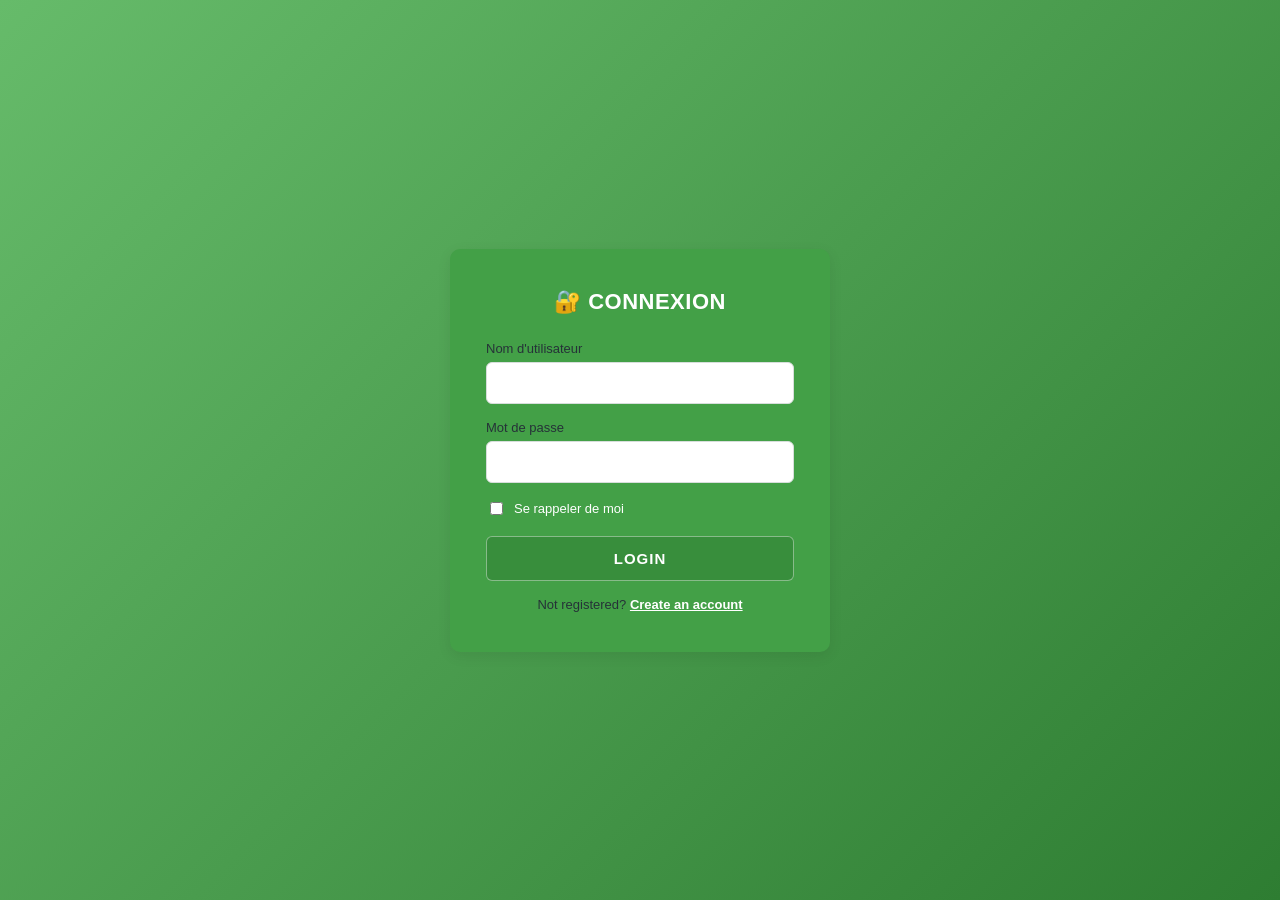
<file: index.html>
<!DOCTYPE html>
<html lang="fr">
<head>
<meta charset="UTF-8" />
<meta name="viewport" content="width=device-width, initial-scale=1.0" />
<title>Connexion - Mini Projet JavaScript</title>
<link rel="stylesheet" href="css/style.css" />
</head>
<body class="auth-page">

  <div class="auth-card">
    <h1>&#128272; CONNEXION</h1>

    <form id="loginForm" novalidate>
      <div class="field">
        <label for="username">Nom d'utilisateur</label>
        <input type="text" id="username" name="username" required autocomplete="username" />
      </div>

      <div class="field">
        <label for="password">Mot de passe</label>
        <input type="password" id="password" name="password" required autocomplete="current-password" />
      </div>

      <div class="checkbox-field">
        <input type="checkbox" id="rememberMe" />
        <label for="rememberMe">Se rappeler de moi</label>
      </div>

      <button type="submit" class="btn-primary" id="loginBtn">LOGIN</button>

      <ul class="error-list" id="errorList"></ul>
    </form>

    <div class="auth-links">
      Not registered? <a href="createAccount.html">Create an account</a>
    </div>
  </div>

  <script src="js/login.js"></script>
</body>
</html>
</file>
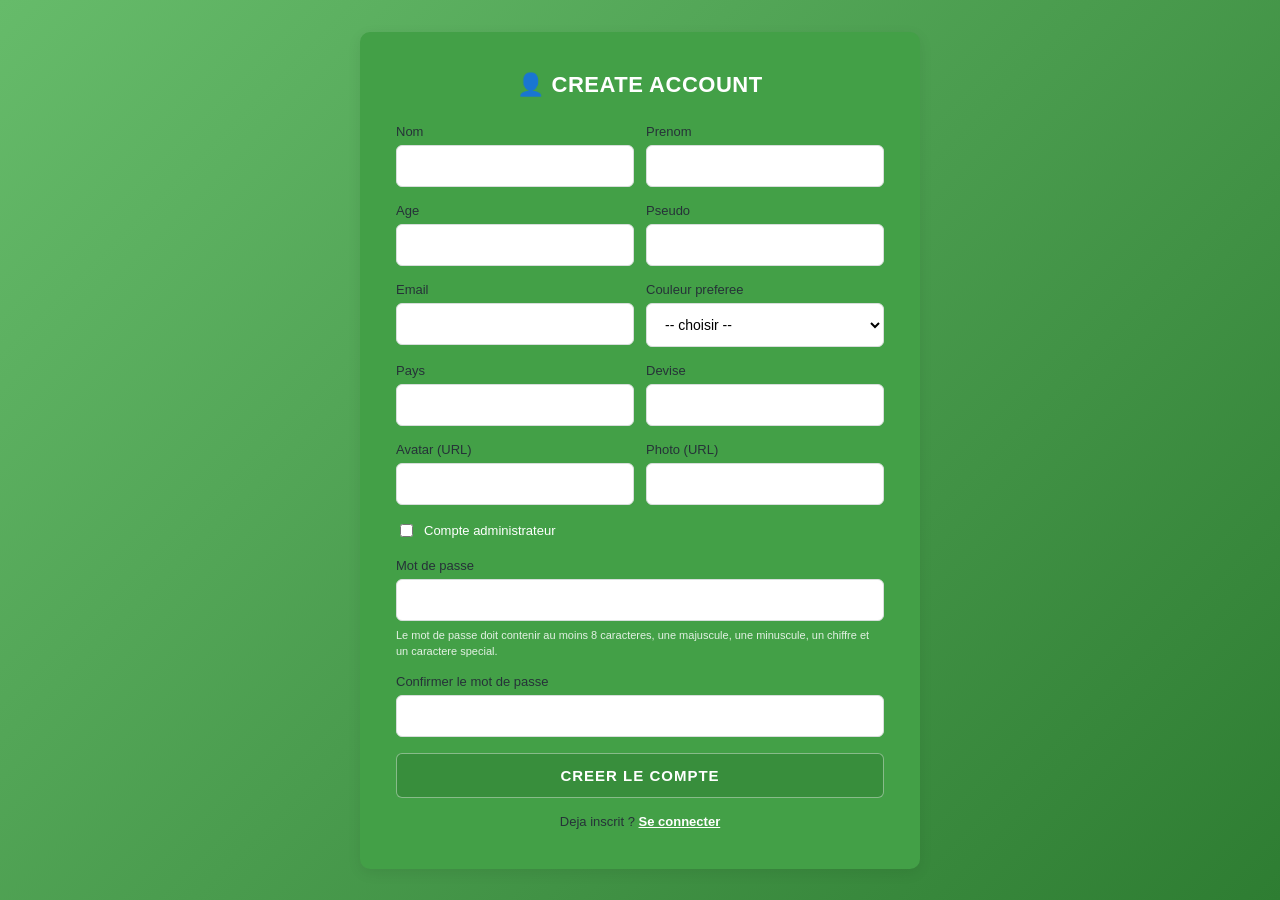
<file: createAccount.html>
<!DOCTYPE html>
<html lang="fr">
<head>
<meta charset="UTF-8" />
<meta name="viewport" content="width=device-width, initial-scale=1.0" />
<title>Creer un compte - Mini Projet JavaScript</title>
<link rel="stylesheet" href="css/style.css" />
</head>
<body class="auth-page">

  <div class="auth-card large">
    <h1>&#128100; CREATE ACCOUNT</h1>

    <form id="createAccountForm" novalidate>

      <div class="field-row">
        <div class="field">
          <label for="nom">Nom</label>
          <input type="text" id="nom" required />
        </div>
        <div class="field">
          <label for="prenom">Prenom</label>
          <input type="text" id="prenom" required />
        </div>
      </div>

      <div class="field-row">
        <div class="field">
          <label for="age">Age</label>
          <input type="number" id="age" min="1" required />
        </div>
        <div class="field">
          <label for="pseudo">Pseudo</label>
          <input type="text" id="pseudo" required />
        </div>
      </div>

      <div class="field-row">
        <div class="field">
          <label for="email">Email</label>
          <input type="email" id="email" required />
        </div>
        <div class="field">
          <label for="couleur">Couleur preferee</label>
          <select id="couleur" required>
            <option value="">-- choisir --</option>
            <option value="red">Rouge</option>
            <option value="blue">Bleu</option>
            <option value="green">Vert</option>
            <option value="maroon">Marron</option>
            <option value="black">Noir</option>
            <option value="orange">Orange</option>
            <option value="purple">Violet</option>
          </select>
        </div>
      </div>

      <div class="field-row">
        <div class="field">
          <label for="pays">Pays</label>
          <input type="text" id="pays" required />
        </div>
        <div class="field">
          <label for="devise">Devise</label>
          <input type="text" id="devise" required />
        </div>
      </div>

      <div class="field-row">
        <div class="field">
          <label for="avatar">Avatar (URL)</label>
          <input type="url" id="avatar" required />
        </div>
        <div class="field">
          <label for="photo">Photo (URL)</label>
          <input type="url" id="photo" required />
        </div>
      </div>

      <div class="checkbox-field">
        <input type="checkbox" id="admin" />
        <label for="admin">Compte administrateur</label>
      </div>

      <div class="field">
        <label for="motDePasse">Mot de passe</label>
        <input type="password" id="motDePasse" required />
      </div>
      <p class="pwd-hint">
        Le mot de passe doit contenir au moins 8 caracteres, une majuscule,
        une minuscule, un chiffre et un caractere special.
      </p>

      <div class="field">
        <label for="confirmMotDePasse">Confirmer le mot de passe</label>
        <input type="password" id="confirmMotDePasse" required />
      </div>

      <button type="submit" class="btn-primary" id="createBtn">CREER LE COMPTE</button>

      <ul class="error-list" id="errorList"></ul>
    </form>

    <div class="auth-links">
      Deja inscrit ? <a href="index.html">Se connecter</a>
    </div>
  </div>

  <script src="js/createAccount.js"></script>
</body>
</html>
</file>
<file: css/style.css>
/* =========================================================
   Mini-Projet JavaScript - Feuille de style principale
   ISTA Hay Salam - M105 Programmer en Javascript
   ========================================================= */

:root {
  --primary: #43a047;
  --primary-dark: #2e7d32;
  --primary-light: #66bb6a;
  --danger: #e53935;
  --text-dark: #263238;
  --text-light: #607d8b;
  --bg-light: #f4f6f5;
  --white: #ffffff;
  --border: #d7dedb;
  --shadow: 0 4px 14px rgba(0, 0, 0, 0.08);
  --radius: 10px;
}

* {
  box-sizing: border-box;
}

body {
  margin: 0;
  font-family: "Segoe UI", Roboto, Arial, sans-serif;
  color: var(--text-dark);
  background: var(--bg-light);
}

a {
  text-decoration: none;
  color: var(--primary-dark);
}

button {
  cursor: pointer;
  font-family: inherit;
}

/* ---------- Pages d'authentification ---------- */
.auth-page {
  min-height: 100vh;
  display: flex;
  align-items: center;
  justify-content: center;
  background: linear-gradient(135deg, var(--primary-light), var(--primary-dark));
  padding: 20px;
}

.auth-card {
  background: var(--primary);
  border-radius: var(--radius);
  padding: 40px 36px;
  width: 100%;
  max-width: 380px;
  box-shadow: var(--shadow);
}

.auth-card.large {
  max-width: 560px;
}

.auth-card h1 {
  color: var(--white);
  text-align: center;
  margin-top: 0;
  margin-bottom: 26px;
  font-size: 22px;
  letter-spacing: 0.5px;
}

.field {
  margin-bottom: 16px;
}

.field label {
  display: block;
  color: rgba(255, 255, 255, 0.9);
  font-size: 13px;
  margin-bottom: 6px;
}

.field input,
.field select {
  width: 100%;
  padding: 12px 14px;
  border: none;
  border-radius: 6px;
  background: rgba(255, 255, 255, 0.92);
  font-size: 14px;
}

.field-row {
  display: flex;
  gap: 12px;
}
.field-row .field {
  flex: 1;
}

.checkbox-field {
  display: flex;
  align-items: center;
  gap: 8px;
  margin-bottom: 18px;
  color: var(--white);
  font-size: 13px;
}

.btn-primary {
  width: 100%;
  padding: 13px;
  background: #388e3c;
  color: var(--white);
  border: 1px solid rgba(255, 255, 255, 0.4);
  border-radius: 6px;
  font-size: 15px;
  font-weight: 600;
  letter-spacing: 1px;
  transition: background 0.2s;
}
.btn-primary:hover:not(:disabled) {
  background: #2e7d32;
}
.btn-primary:disabled {
  opacity: 0.6;
  cursor: not-allowed;
}

.auth-links {
  text-align: center;
  margin-top: 16px;
  font-size: 13px;
}
.auth-links a {
  color: var(--white);
  font-weight: 600;
  text-decoration: underline;
}

.error-list {
  list-style: none;
  padding: 0;
  margin: 14px 0 0;
  color: #ffe3e1;
  font-size: 13px;
}
.error-list li {
  background: rgba(229, 57, 53, 0.35);
  border: 1px solid rgba(255, 255, 255, 0.3);
  padding: 8px 10px;
  border-radius: 6px;
  margin-bottom: 6px;
}

.pwd-hint {
  color: rgba(255, 255, 255, 0.85);
  font-size: 11px;
  margin-top: -10px;
  margin-bottom: 14px;
  line-height: 1.5;
}

/* ---------- Layout applicatif ---------- */
.app-header {
  display: flex;
  align-items: center;
  justify-content: space-between;
  background: var(--white);
  padding: 12px 24px;
  border-bottom: 1px solid var(--border);
  box-shadow: var(--shadow);
}

.app-header .logo {
  display: flex;
  align-items: center;
  gap: 10px;
  font-weight: 700;
  color: var(--primary-dark);
  font-size: 18px;
}
.app-header .logo .badge {
  background: var(--primary);
  color: white;
  width: 34px;
  height: 34px;
  border-radius: 8px;
  display: flex;
  align-items: center;
  justify-content: center;
  font-size: 16px;
}

.app-header .user-zone {
  display: flex;
  align-items: center;
  gap: 14px;
  font-size: 14px;
  color: var(--text-dark);
}

.btn-logout {
  background: var(--white);
  border: 1.5px solid var(--danger);
  color: var(--danger);
  padding: 7px 14px;
  border-radius: 6px;
  font-size: 13px;
  font-weight: 600;
}
.btn-logout:hover {
  background: var(--danger);
  color: var(--white);
}

.app-nav {
  background: var(--primary-dark);
}
.app-nav ul {
  list-style: none;
  display: flex;
  margin: 0;
  padding: 0 20px;
  overflow-x: auto;
}
.app-nav li a {
  display: block;
  padding: 12px 18px;
  color: rgba(255, 255, 255, 0.85);
  font-size: 14px;
  font-weight: 500;
  white-space: nowrap;
}
.app-nav li a:hover,
.app-nav li a.active {
  background: var(--primary);
  color: var(--white);
}

.app-body {
  display: flex;
  min-height: calc(100vh - 170px);
}

.app-index {
  width: 200px;
  background: var(--white);
  border-right: 1px solid var(--border);
  padding: 16px 0;
}
.app-index ul {
  list-style: none;
  margin: 0;
  padding: 0;
}
.app-index li a {
  display: block;
  padding: 10px 20px;
  font-size: 14px;
  color: var(--text-dark);
  border-left: 3px solid transparent;
}
.app-index li a:hover,
.app-index li a.active {
  border-left-color: var(--primary);
  background: #eaf5ea;
  color: var(--primary-dark);
  font-weight: 600;
}

.app-content {
  flex: 1;
  padding: 26px;
}

.app-footer {
  background: #2b2b2b;
  color: #cfd8dc;
  padding: 18px 24px;
  display: flex;
  justify-content: space-between;
  align-items: center;
  flex-wrap: wrap;
  gap: 10px;
  font-size: 13px;
}
.app-footer .social a {
  color: #cfd8dc;
  margin-left: 14px;
  font-size: 16px;
}
.app-footer .social a:hover {
  color: var(--primary-light);
}

/* ---------- Contenu / cartes ---------- */
.card {
  background: var(--white);
  border-radius: var(--radius);
  box-shadow: var(--shadow);
  padding: 24px;
  margin-bottom: 20px;
}

.card h2 {
  margin-top: 0;
  color: var(--primary-dark);
  font-size: 20px;
}

.info-grid {
  display: grid;
  grid-template-columns: repeat(auto-fill, minmax(220px, 1fr));
  gap: 14px;
}
.info-item {
  background: var(--bg-light);
  border-radius: 8px;
  padding: 12px 14px;
}
.info-item .label {
  font-size: 11px;
  text-transform: uppercase;
  color: var(--text-light);
  letter-spacing: 0.5px;
}
.info-item .value {
  font-size: 15px;
  font-weight: 600;
  margin-top: 4px;
  word-break: break-all;
}

table.data-table {
  width: 100%;
  border-collapse: collapse;
}
table.data-table th,
table.data-table td {
  padding: 10px 12px;
  border-bottom: 1px solid var(--border);
  font-size: 14px;
  text-align: left;
}
table.data-table th {
  background: var(--bg-light);
  color: var(--text-dark);
  font-weight: 700;
}
table.data-table tr:hover {
  background: #f9fbf9;
}

.action-icons a,
.action-icons button {
  border: none;
  background: none;
  font-size: 15px;
  margin-right: 10px;
  color: var(--text-light);
}
.action-icons a.view { color: #1976d2; }
.action-icons a.edit,
.action-icons button.edit { color: #f57c00; }
.action-icons button.delete { color: var(--danger); }

.badge-status {
  padding: 3px 10px;
  border-radius: 20px;
  font-size: 12px;
  font-weight: 600;
}
.badge-status.attente { background: #fff3cd; color: #856404; }
.badge-status.approuvee { background: #d4edda; color: #155724; }
.badge-status.rejetee { background: #f8d7da; color: #721c24; }

.btn-sm {
  padding: 6px 12px;
  font-size: 12px;
  border-radius: 6px;
  border: none;
  font-weight: 600;
}
.btn-approve { background: #2e7d32; color: white; margin-right: 6px; }
.btn-reject { background: #c62828; color: white; margin-right: 6px; }
.btn-cancel { background: #757575; color: white; }
.btn-add { background: var(--primary); color: white; }
.btn-edit { background: #f57c00; color: white; }
.btn-back { background: #607d8b; color: white; }

form .field label { color: var(--text-dark); }
form .field input,
form .field select,
form .field textarea {
  background: var(--white);
  border: 1px solid var(--border);
}

.message-box {
  background: #fff8e1;
  border: 1px solid #ffe082;
  color: #8a6d00;
  padding: 14px 18px;
  border-radius: 8px;
  font-size: 14px;
}

@media (max-width: 720px) {
  .app-body { flex-direction: column; }
  .app-index { width: 100%; display: none; }
  .field-row { flex-direction: column; }
}
</file>
